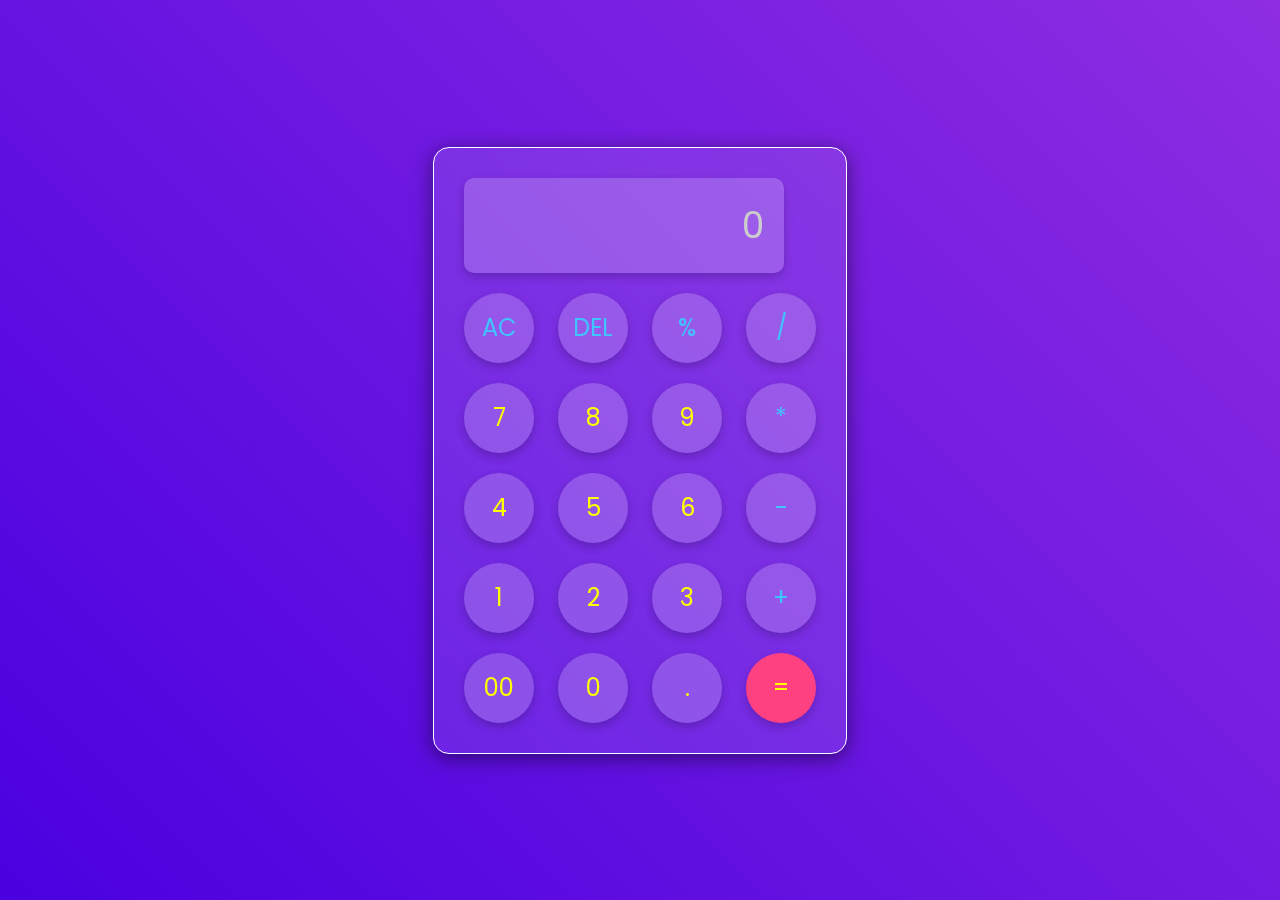
<file: Calculator/index.html>
<!DOCTYPE html>
<html lang="en">
  <head>
    <meta charset="UTF-8" />
    <meta http-equiv="X-UA-Compatible" content="IE=edge" />
    <meta name="viewport" content="width=device-width, initial-scale=1.0" />
    <link rel="stylesheet" href="style.css" />
    <title>Calc. Made By Ishan Nagyan</title>
  </head>
  <body>
    <div class="container">
      <div class="calculator">
        <input type="text" id="inputBox" placeholder="0" />
        <div>
          <button class="button operator">AC</button>
          <button class="button operator">DEL</button>
          <button class="button operator">%</button>
          <button class="button operator">/</button>
        </div>
        <div>
          <button class="button">7</button>
          <button class="button">8</button>
          <button class="button">9</button>
          <button class="button operator">*</button>
        </div>
        <div>
          <button class="button">4</button>
          <button class="button">5</button>
          <button class="button">6</button>
          <button class="button operator">-</button>
        </div>
        <div>
          <button class="button">1</button>
          <button class="button">2</button>
          <button class="button">3</button>
          <button class="button operator">+</button>
        </div>

        <div>
          <button class="button">00</button>
          <button class="button">0</button>
          <button class="button">.</button>
          <button class="button equalBtn">=</button>
        </div>
      </div>
    </div>

    <script src="script.js"></script>
  </body>
</html>
</file>
<file: Calculator/style.css>
@import url('https://fonts.googleapis.com/css2?family=Poppins:wght@500&display=swap');

*{
    margin: 0;
    padding: 0;
    box-sizing: border-box;
    font-family: 'Poppins', sans-serif; 
}

body{
    width: 100%;
    height: 100vh;
    display: flex;
    justify-content: center;
    align-items: center;
    background: linear-gradient(45deg, #4a00e0, #8e2de2); 
}

.calculator{
    border: 1px solid #ffffff;
    padding: 20px;
    border-radius: 16px;
    background: rgba(255, 255, 255, 0.1); 
    box-shadow: 0px 4px 20px rgba(0, 0, 0, 0.5); 
    backdrop-filter: blur(10px); 
}

input{
    width: 320px;
    border: none;
    padding: 20px;
    margin: 10px;
    background: rgba(255, 255, 255, 0.2); 
    box-shadow: 0px 4px 10px rgba(0, 0, 0, 0.2); 
    font-size: 36px; 
    text-align: right;
    cursor: pointer;
    color: #ffffff; 
    border-radius: 10px; 
}

input::placeholder{
    color: #cccccc; 
}

button{
    border: none;
    width: 70px; 
    height: 70px;
    margin: 10px;
    border-radius: 50%;
    background: rgba(255, 255, 255, 0.2); 
    color: #ffff00; 
    font-size: 24px; 
    box-shadow: 0px 4px 10px rgba(0, 0, 0, 0.2); 
    cursor: pointer;
    transition: background 0.3s ease; 
}

button:hover{
    background: rgba(255, 255, 255, 0.4); 
}

.equalBtn{
    background-color: #ff4081; 
}

.operator{
    color: #40c4ff; 
}
</file>
